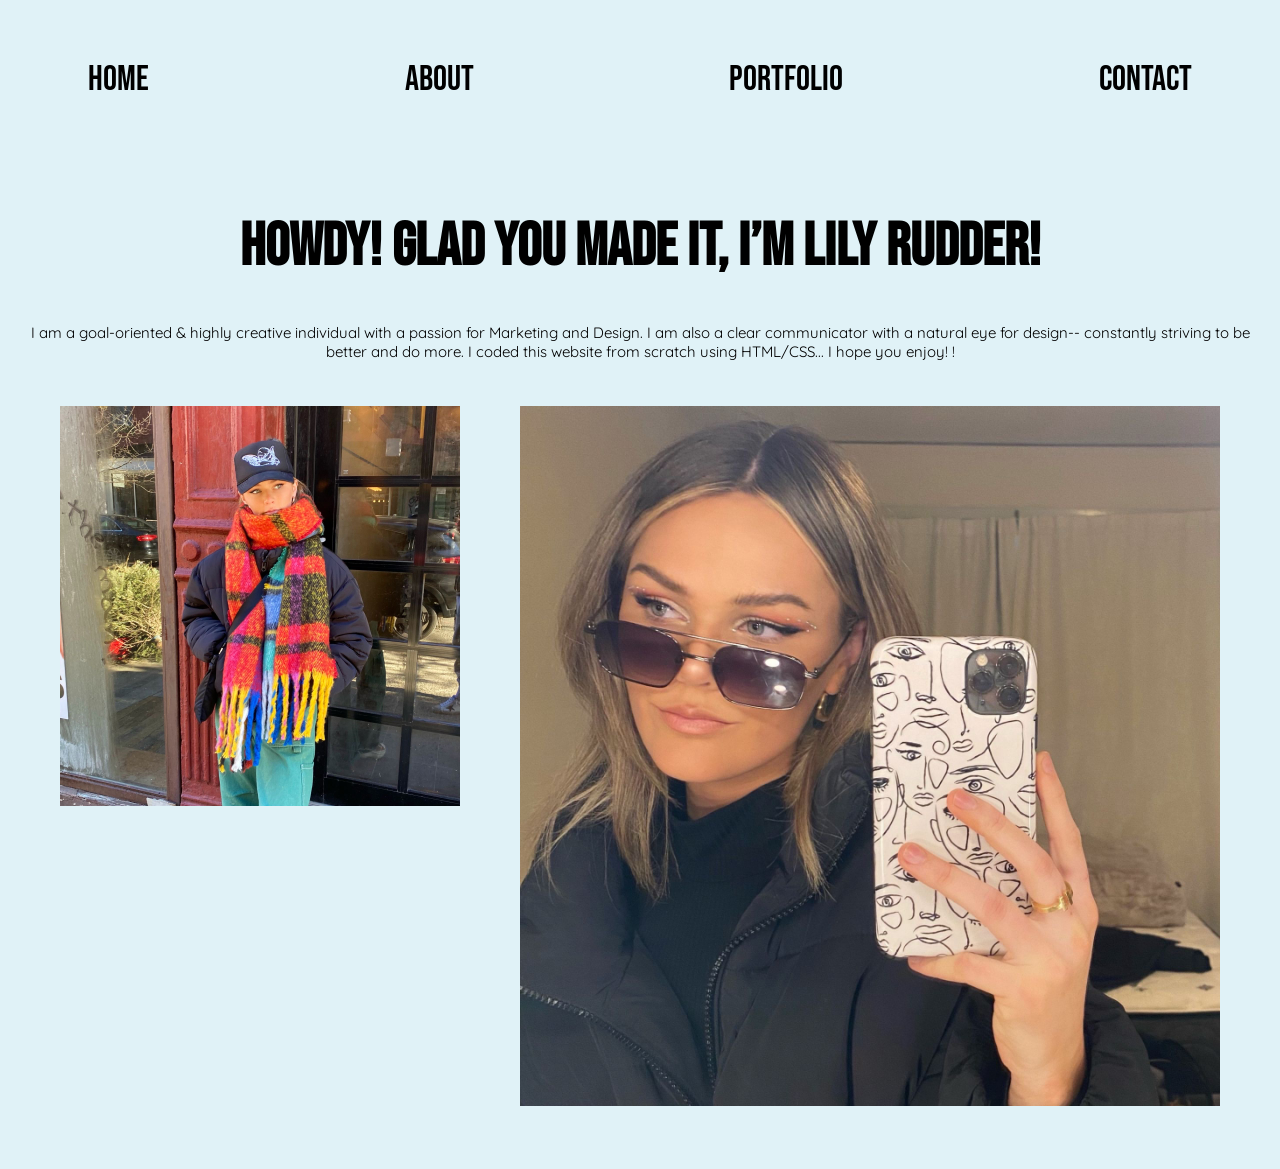
<file: index.html>
<!DOCTYPE html>
<html lang="en" dir="ltr">
  <head>
    <meta charset="utf-8">
    <meta name="viewport" content="width=device-width, initial-scale=1.0">
    <title>Welcome to my page!!!!</title>
    <style>
       h1{text-align: center;}
       .cls-1 {
         fill: #ffdec9;
       }

       .cls-2 {
         fill: #F88E85;
       }

       .cls-3 {
         fill: rgba(255,255,0,0.3);
       }
       .textdecoration{
         text-decoration: green wavy underline;
       }
     body{font-family: "Bebas Neue"}
     .textlocation{
       text-align: center;


     }

    </style>
    <link rel="stylesheet" href="./css/styles.css">
    <link rel="stylesheet" href="https://fonts.google.com/">

  </head>
  <body>
    <div class="textlocation">
    <div class="navbar">


      <div class="navbar-a">
        <a href="index.html">Home</a>
      </div>
      <div class="navbar-b">
        <a href="about.html">About</a>
      </div>
      <div class="navbar-c">
          <a href="portfolio.html">Portfolio</a>
      </div>
      <div class="navbar-d">
        <a href="contact.html">Contact</a>
      </div>
    </div>

    <h1 class="intro">HOWDY! GLAD YOU MADE IT, I’M LILY RUDDER!</h1>
  <p>I am a goal-oriented & highly creative individual with a passion for Marketing and Design. I am also a clear communicator with a natural eye for design-- constantly striving to be better and do more. I coded this website from scratch using HTML/CSS... I hope you enjoy! !</p>


    <div class="images">
      <div class="images-1">
          <img height="400" src="img/me3.JPG" alt="me1">
      </div>

      <div class="images-2">
          <img height="700" src="img/me4.JPG " alt="me2">
      </div>
    </div>
  </body>
</html>
</file>
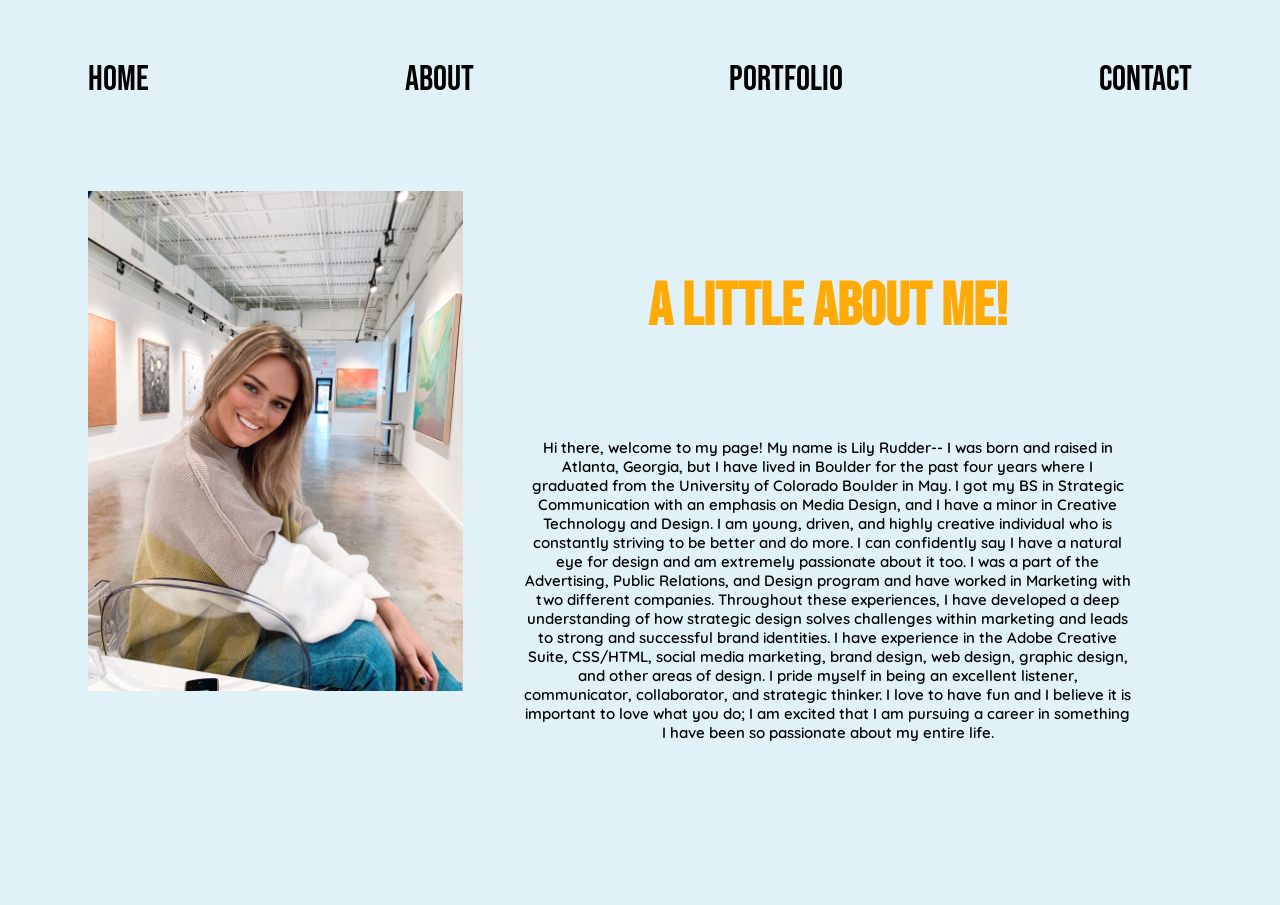
<file: about.html>
<!DOCTYPE html>
<html lang="en" dir="ltr">
  <head>
    <meta charset="utf-8">
    <meta name="viewport" content="width=device-width, initial-scale=1.0">
    <title>About Me</title>
    <style>
    .cls-1 {
      fill: #ffdec9;
    }

    .cls-2 {
      fill: #ffaa05;
    }

    .cls-3 {
      fill: rgba(255,207,159,0.74);
    }
  .textlocation{
    text-align: center;
  }

    </style>
    <link rel="stylesheet" href="./css/styles.css">
  </head>
  <body>
<div class="textlocation">
<div class="navbar">


  <div class="navbar-a">
    <a href="index.html">Home</a>
  </div>
  <div class="navbar-b">
    <a href="about.html">About</a>
  </div>
  <div class="navbar-c">
      <a href="portfolio.html">Portfolio</a>
  </div>
  <div class="navbar-d">
    <a href="contact.html">Contact</a>
  </div>
</div>

  <div class="aboutme">
      <div class="aboutme-1">
        <img height="500" src="img/me.JPG" alt="me">
      </div>
      <div class="aboutme-2">

<h2>A LITTLE ABOUT ME!</h2>
<div class="aboutme-2">
  <p>Hi there, welcome to my page! My name is Lily Rudder-- I was born and raised in Atlanta, Georgia, but I have lived in Boulder for the past four years where I graduated from the University of Colorado Boulder in May. I got my BS in Strategic Communication with an emphasis on Media Design, and I have a minor in Creative Technology and Design. I am young, driven, and highly creative individual who is constantly striving to be better and do more. I can confidently say I have a natural eye for design and am extremely passionate about it too. I was a part of the Advertising, Public Relations, and Design program and have worked in Marketing with two different companies. Throughout these experiences, I have developed a deep understanding of how strategic design solves challenges within marketing and leads to strong and successful brand identities. I have experience in the Adobe Creative Suite, CSS/HTML, social media marketing, brand design, web design, graphic design, and other areas of design. I pride myself in being an excellent listener, communicator, collaborator, and strategic thinker. I love to have fun and I believe it is important to love what you do; I am excited that I am pursuing a career in something I have been so passionate about my entire life. </p>
</div>
</div>
  </body>
</html>
</file>
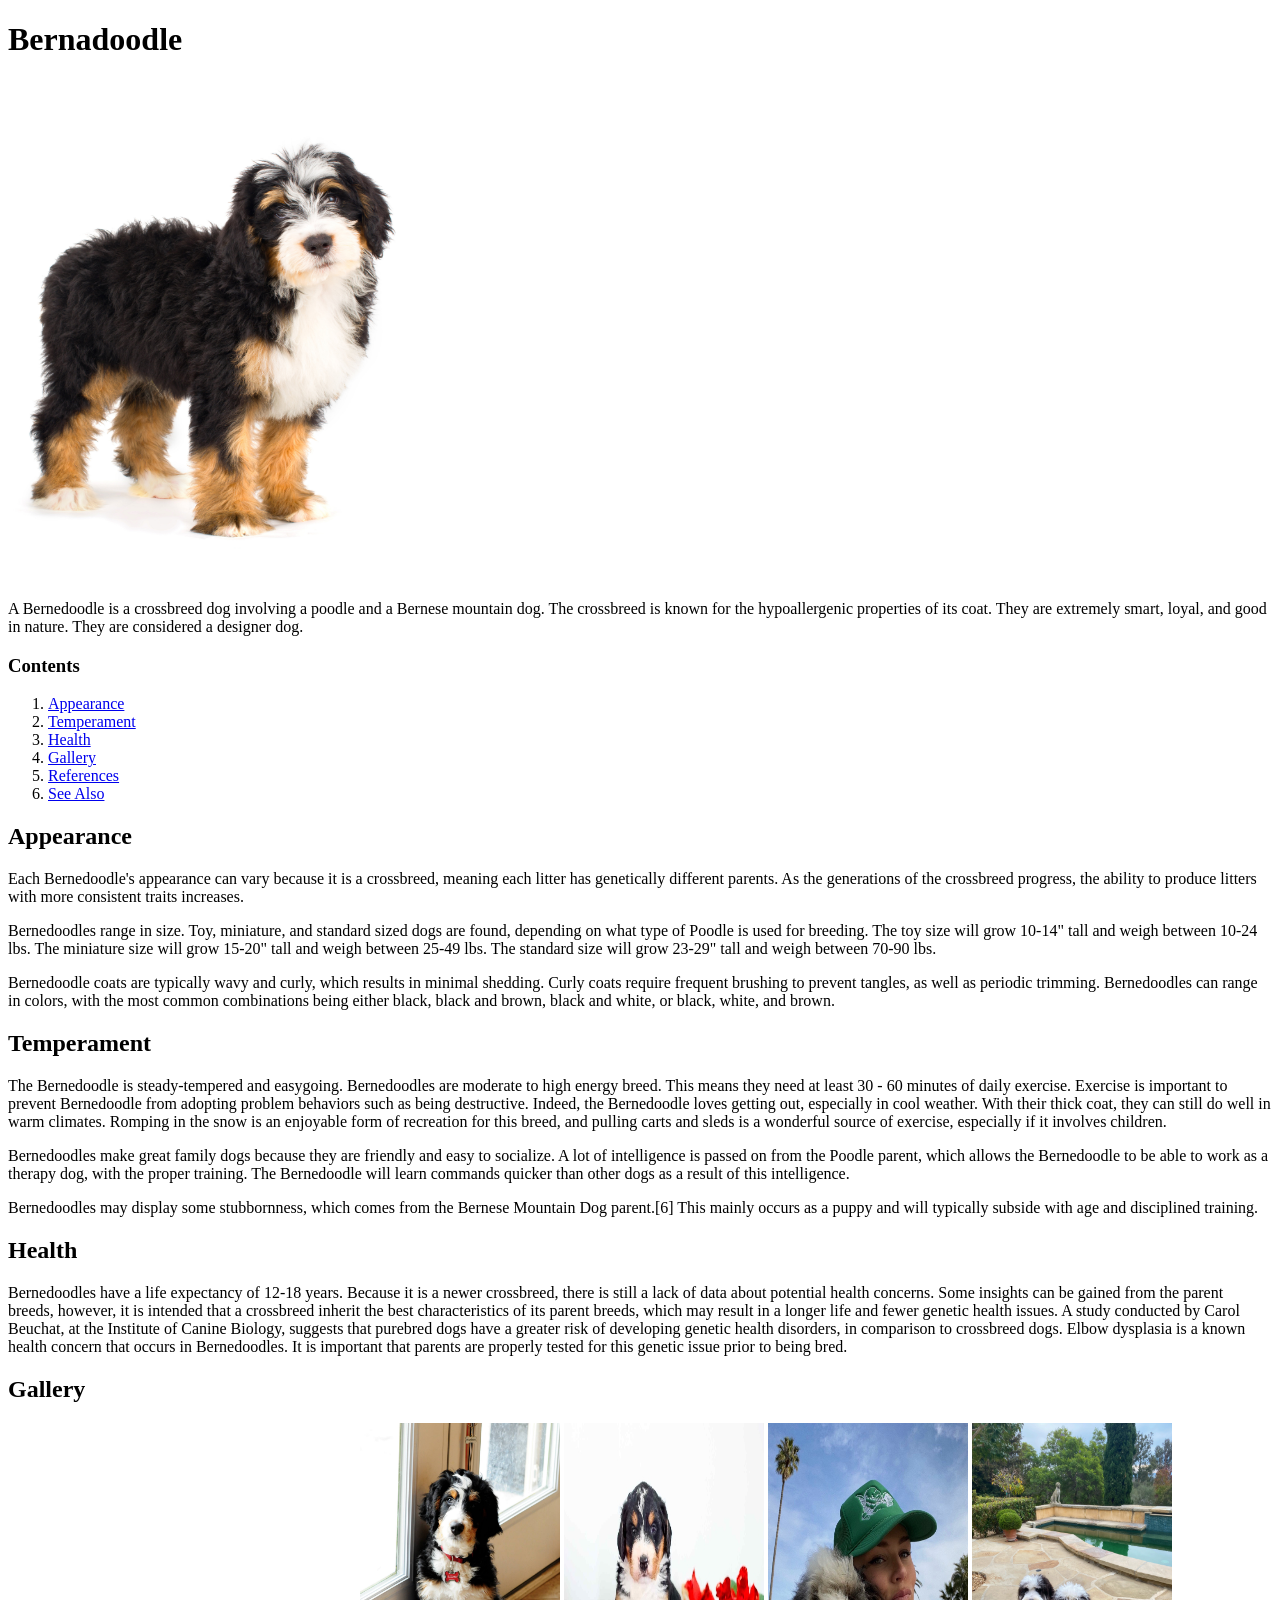
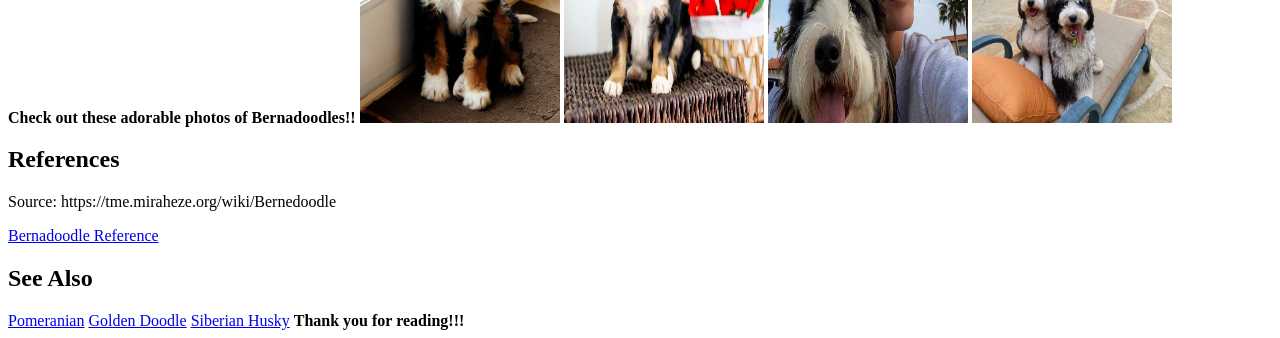
<file: assignment3.html>
<!DOCTYPE html>
<html>
    <head></head>
    <body>
        <h1>Bernadoodle</h1>

        <img src="img/Bernadoodle.JPG"
        width="400px"
        height="500" />

        <p>A Bernedoodle is a crossbreed dog involving a poodle and a Bernese mountain dog.
        The crossbreed is known for the hypoallergenic properties of its coat. They are extremely smart,
        loyal, and good in nature. They are considered a designer dog. </p>

        <h3>Contents</h3>
        <ol>
          <li><a href="#Appearance">Appearance</a></li>
          <li><a href="#Temperament">Temperament</a></li>
          <li><a href="#Health">Health</a></li>
          <li><a href="#Gallery">Gallery</a></li>
          <li><a href="#References">References</a></li>
          <li><a href="#See Also">See Also</a></li>
        </ol>

        <h2 id="Appearance">Appearance</h2>
        <p>Each Bernedoodle's appearance can vary because it is a crossbreed, meaning each litter has genetically different parents.
        As the generations of the crossbreed progress, the ability to produce litters with more consistent traits increases.</p>
        <p>Bernedoodles range in size. Toy, miniature, and standard sized dogs are found, depending on what type of Poodle is used for breeding.
        The toy size will grow 10-14" tall and weigh between 10-24 lbs. The miniature size will grow 15-20" tall and weigh between 25-49 lbs.
        The standard size will grow 23-29" tall and weigh between 70-90 lbs.</p>
        <p>Bernedoodle coats are typically wavy and curly, which results in minimal shedding. Curly coats require frequent brushing to prevent
        tangles, as well as periodic trimming. Bernedoodles can range in colors, with the most common combinations being either black, black and brown,
        black and white, or black, white, and brown.</p>

        <h2 id="Temperament">Temperament</h2>
        <p>The Bernedoodle is steady-tempered and easygoing. Bernedoodles are moderate to high energy breed. This means they need at least 30 - 60 minutes of daily exercise. Exercise is important to prevent Bernedoodle from adopting problem behaviors such as being destructive. Indeed, the Bernedoodle loves getting out, especially in cool weather. With their thick coat, they can still do well in warm climates. Romping in the snow is an enjoyable form of recreation for this breed, and pulling carts and sleds is a wonderful source of exercise, especially if it involves children.</p>
        <p>Bernedoodles make great family dogs because they are friendly and easy to socialize. A lot of intelligence is passed on from the Poodle parent, which allows the Bernedoodle to be able to work as a therapy dog, with the proper training. The Bernedoodle will learn commands quicker than other dogs as a result of this intelligence.</p>
        <p>Bernedoodles may display some stubbornness, which comes from the Bernese Mountain Dog parent.[6] This mainly occurs as a puppy and will typically subside with age and disciplined training.</p>

        <h2 id="Health">Health</h2>
        <p>Bernedoodles have a life expectancy of 12-18 years. Because it is a newer crossbreed, there is still a lack of data about potential health concerns. Some insights can be gained from the parent breeds, however, it is intended that a crossbreed inherit the best characteristics of its parent breeds, which may result in a longer life and fewer genetic health issues. A study conducted by Carol Beuchat, at the Institute of Canine Biology, suggests that purebred dogs have a greater risk of developing genetic health disorders, in comparison to crossbreed dogs. Elbow dysplasia is a known health concern that occurs in Bernedoodles. It is important that parents are properly tested for this genetic issue prior to being bred.</p>

        <h2 id="Gallery">Gallery</h2>
        <strong>Check out these adorable photos of Bernadoodles!!</strong>
          <img src="img/Bernedoodle-Dogs.jpg"
          width="200px"
          height="300" />
          <img src="img/bernedoodle-puppies-new-york.jpg"
          width="200px"
          height="300" />
          <img src="img/loue.jpg"
          width="200px"
          height="300" />
          <img src="img/AfterlightImage 4.JPG"
          width="200px"
          height="300" />

        <h2 id="References">References</h2>
        <p>Source: https://tme.miraheze.org/wiki/Bernedoodle</p>
        <a href="https://tme.miraheze.org/wiki/Bernedoodle">Bernadoodle Reference</a>


        <h2 id="See Also">See Also</h2>
          <a href="https://ananyatandel.github.io/assignment3.html">Pomeranian</a>
          <a href="https://emmefredericks.github.io/assignment3.html">Golden Doodle</a>
          <a href="https://shepherdjade.github.io/assignment3.html">Siberian Husky</a>

<strong>Thank you for reading!!!</strong>


    </body>
</html>
</file>
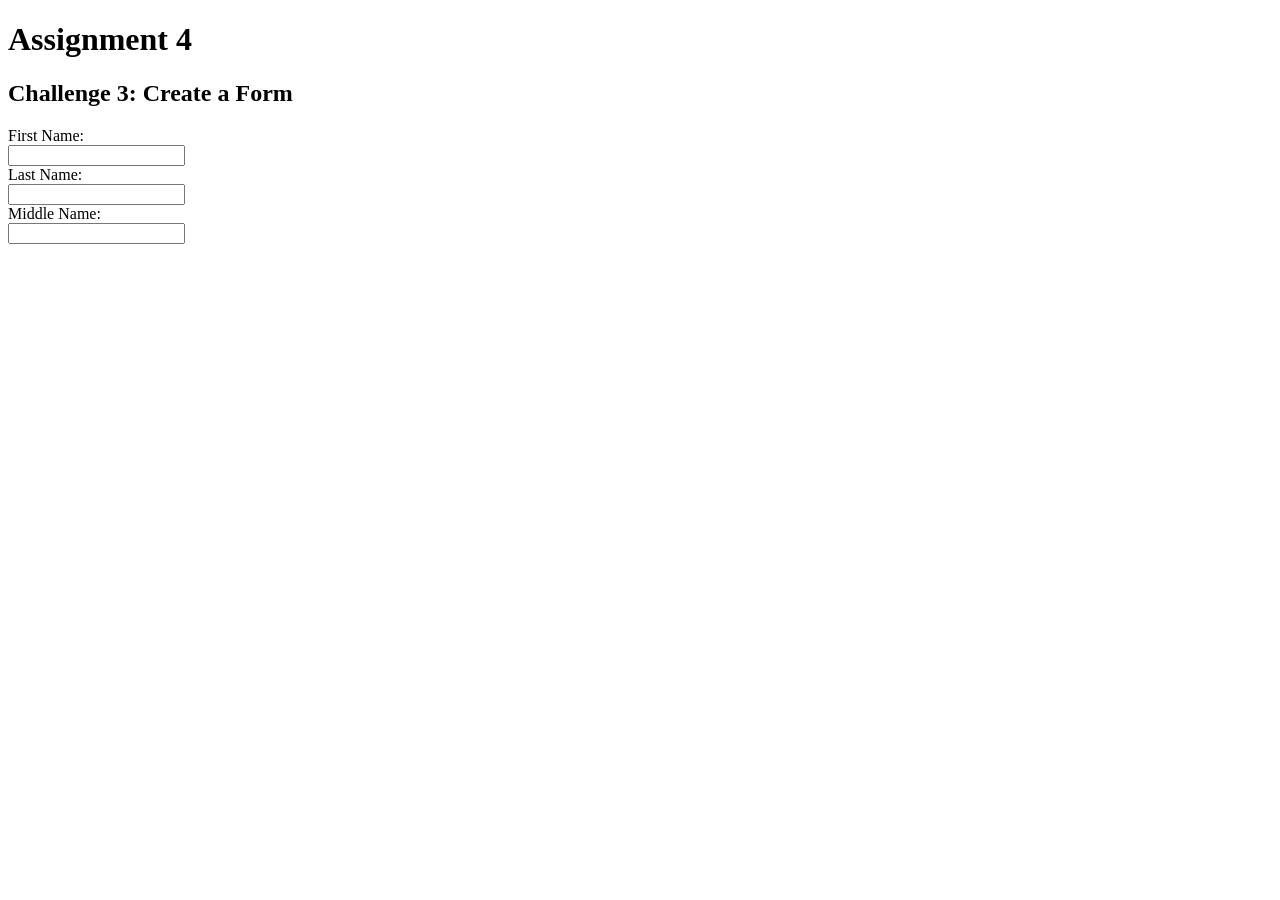
<file: assignment4.html>
<!DOCTYPE html>
    <head>
      <meta charset="utf-8">
      <title>Assignment 4</title>
    </head>
    <body>
    <h1> Assignment 4</h1>
    <div>
      <h2>Challenge 3: Create a Form</h2>
      <form>
        <label for="fname">First Name:</label><br>
        <input type="text" id="fname" name="fname"><br>
        <label for="lname">Last Name:</label><br>
        <input type="text" id="lname" name="lname"><br>
        <label for="mname">Middle Name:</label><br>
        <input type="text" id="mname" name="mname"><br>
      </form>


    </body>
</file>
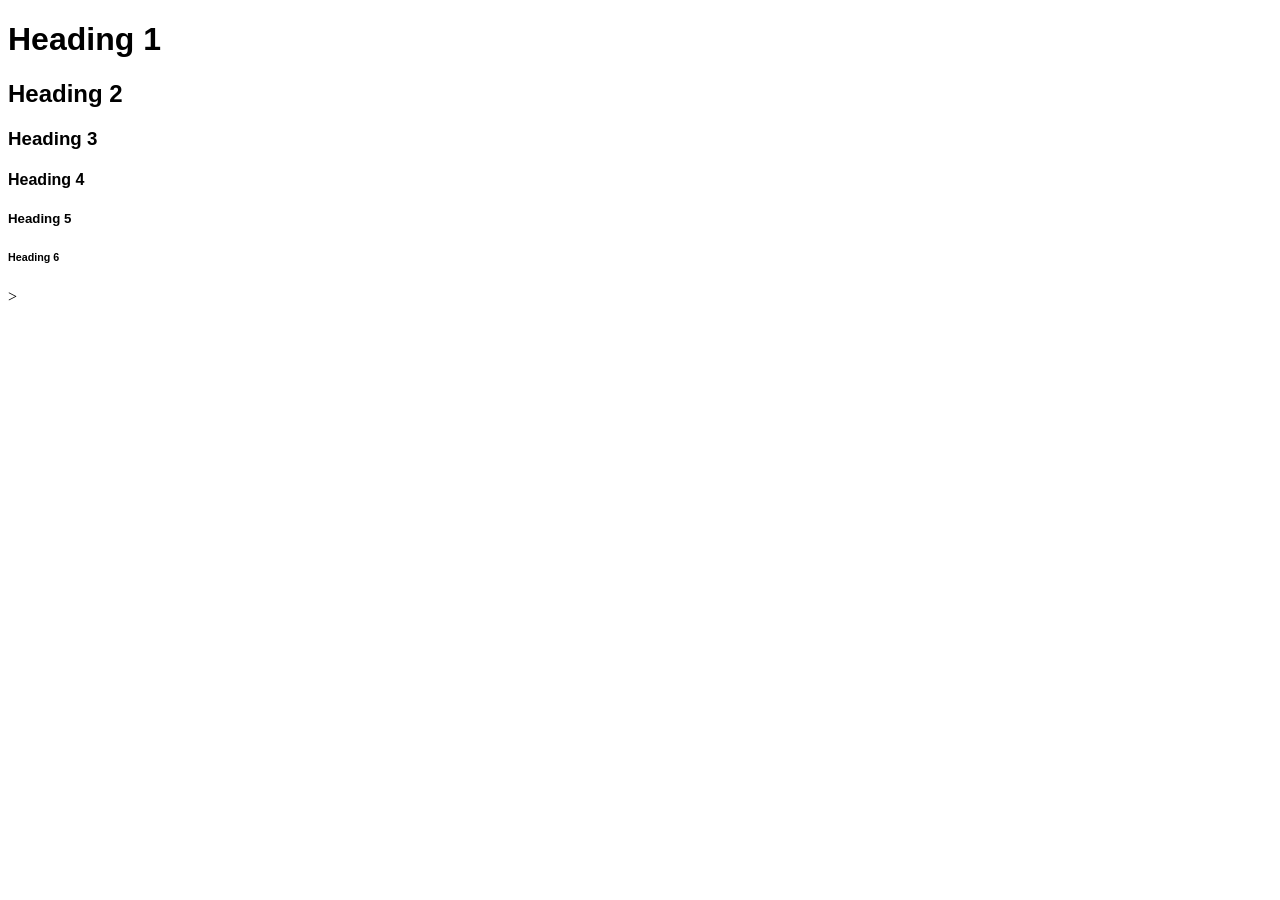
<file: assignment4_part2.html>
<!DOCTYPE html>
    <head>
      <meta charset="utf-8">
      <title>Pattern Library</title>
    </head>
    <body>
      <h1 style= "font-family: Helvetica">Heading 1</h1>
      <h2 style= "font-family: Helvetica">Heading 2</h2>
      <h3 style= "font-family: Helvetica">Heading 3</h3>
      <h4 style= "font-family: Helvetica">Heading 4</h4>
      <h5 style= "font-family: Helvetica">Heading 5</h5>
      <h6 style= "font-family: Helvetica">Heading 6</h6>>
    </body>
</file>
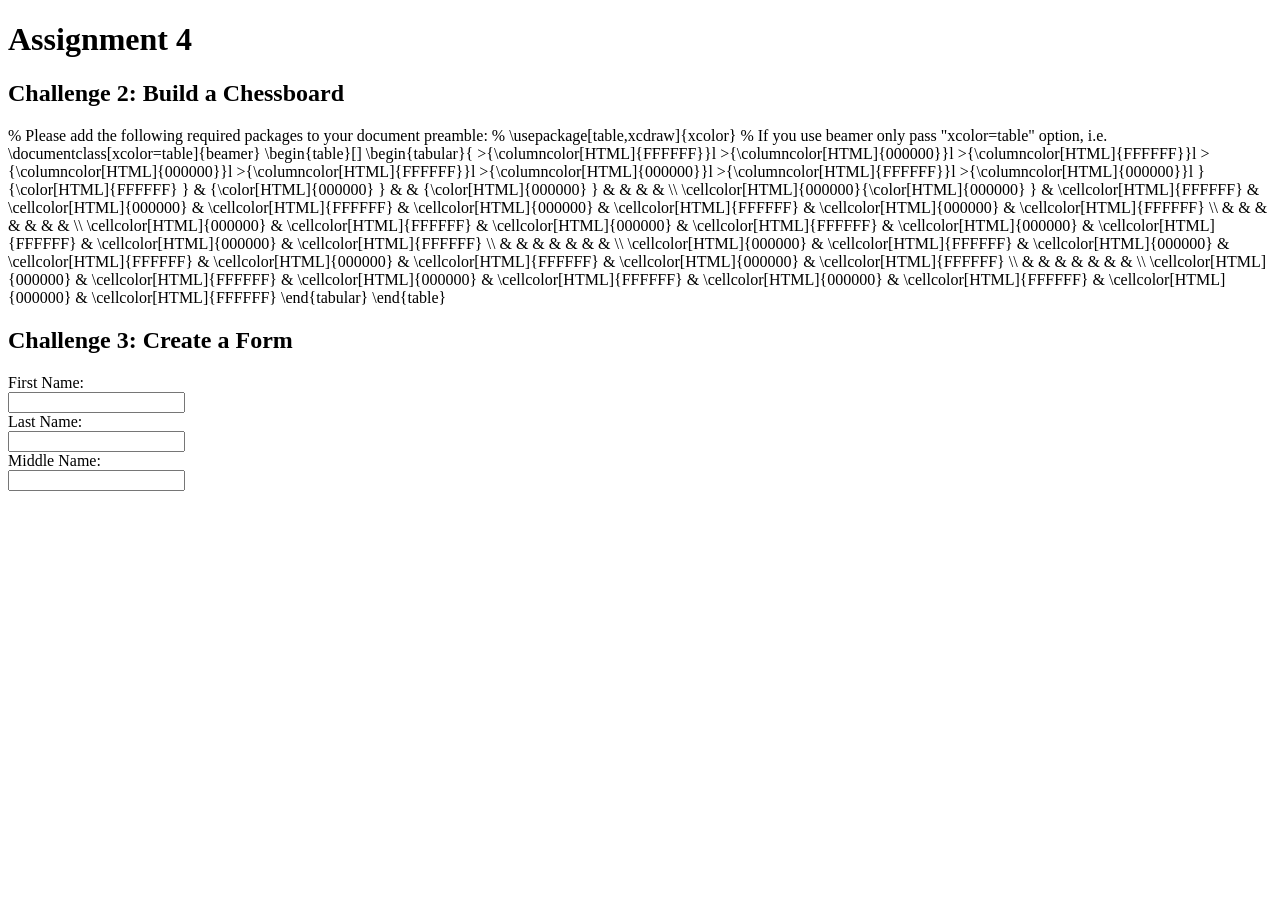
<file: assignment5.html>
<!DOCTYPE html>
    <head>
      <meta charset="utf-8">
      <title>Assignment 4</title>
    </head>
    <body>
    <h1> Assignment 4</h1>

    <div>
      <h2>Challenge 2: Build a Chessboard</h2>

      % Please add the following required packages to your document preamble:
      % \usepackage[table,xcdraw]{xcolor}
      % If you use beamer only pass "xcolor=table" option, i.e. \documentclass[xcolor=table]{beamer}
      \begin{table}[]
      \begin{tabular}{
      >{\columncolor[HTML]{FFFFFF}}l
      >{\columncolor[HTML]{000000}}l
      >{\columncolor[HTML]{FFFFFF}}l
      >{\columncolor[HTML]{000000}}l
      >{\columncolor[HTML]{FFFFFF}}l
      >{\columncolor[HTML]{000000}}l
      >{\columncolor[HTML]{FFFFFF}}l
      >{\columncolor[HTML]{000000}}l }
      {\color[HTML]{FFFFFF} }                         & {\color[HTML]{000000} }  &                          & {\color[HTML]{000000} }  &                          &                          &                          &                          \\
      \cellcolor[HTML]{000000}{\color[HTML]{000000} } & \cellcolor[HTML]{FFFFFF} & \cellcolor[HTML]{000000} & \cellcolor[HTML]{FFFFFF} & \cellcolor[HTML]{000000} & \cellcolor[HTML]{FFFFFF} & \cellcolor[HTML]{000000} & \cellcolor[HTML]{FFFFFF} \\
                                                      &                          &                          &                          &                          &                          &                          &                          \\
      \cellcolor[HTML]{000000}                        & \cellcolor[HTML]{FFFFFF} & \cellcolor[HTML]{000000} & \cellcolor[HTML]{FFFFFF} & \cellcolor[HTML]{000000} & \cellcolor[HTML]{FFFFFF} & \cellcolor[HTML]{000000} & \cellcolor[HTML]{FFFFFF} \\
                                                      &                          &                          &                          &                          &                          &                          &                          \\
      \cellcolor[HTML]{000000}                        & \cellcolor[HTML]{FFFFFF} & \cellcolor[HTML]{000000} & \cellcolor[HTML]{FFFFFF} & \cellcolor[HTML]{000000} & \cellcolor[HTML]{FFFFFF} & \cellcolor[HTML]{000000} & \cellcolor[HTML]{FFFFFF} \\
                                                      &                          &                          &                          &                          &                          &                          &                          \\
      \cellcolor[HTML]{000000}                        & \cellcolor[HTML]{FFFFFF} & \cellcolor[HTML]{000000} & \cellcolor[HTML]{FFFFFF} & \cellcolor[HTML]{000000} & \cellcolor[HTML]{FFFFFF} & \cellcolor[HTML]{000000} & \cellcolor[HTML]{FFFFFF}
      \end{tabular}
      \end{table}

    <div>
      <h2>Challenge 3: Create a Form</h2>
      <form>
        <label for="fname">First Name:</label><br>
        <input type="text" id="fname" name="fname"><br>
        <label for="lname">Last Name:</label><br>
        <input type="text" id="lname" name="lname"><br>
        <label for="mname">Middle Name:</label><br>
        <input type="text" id="mname" name="mname"><br>
      </form>


    </body>
</file>
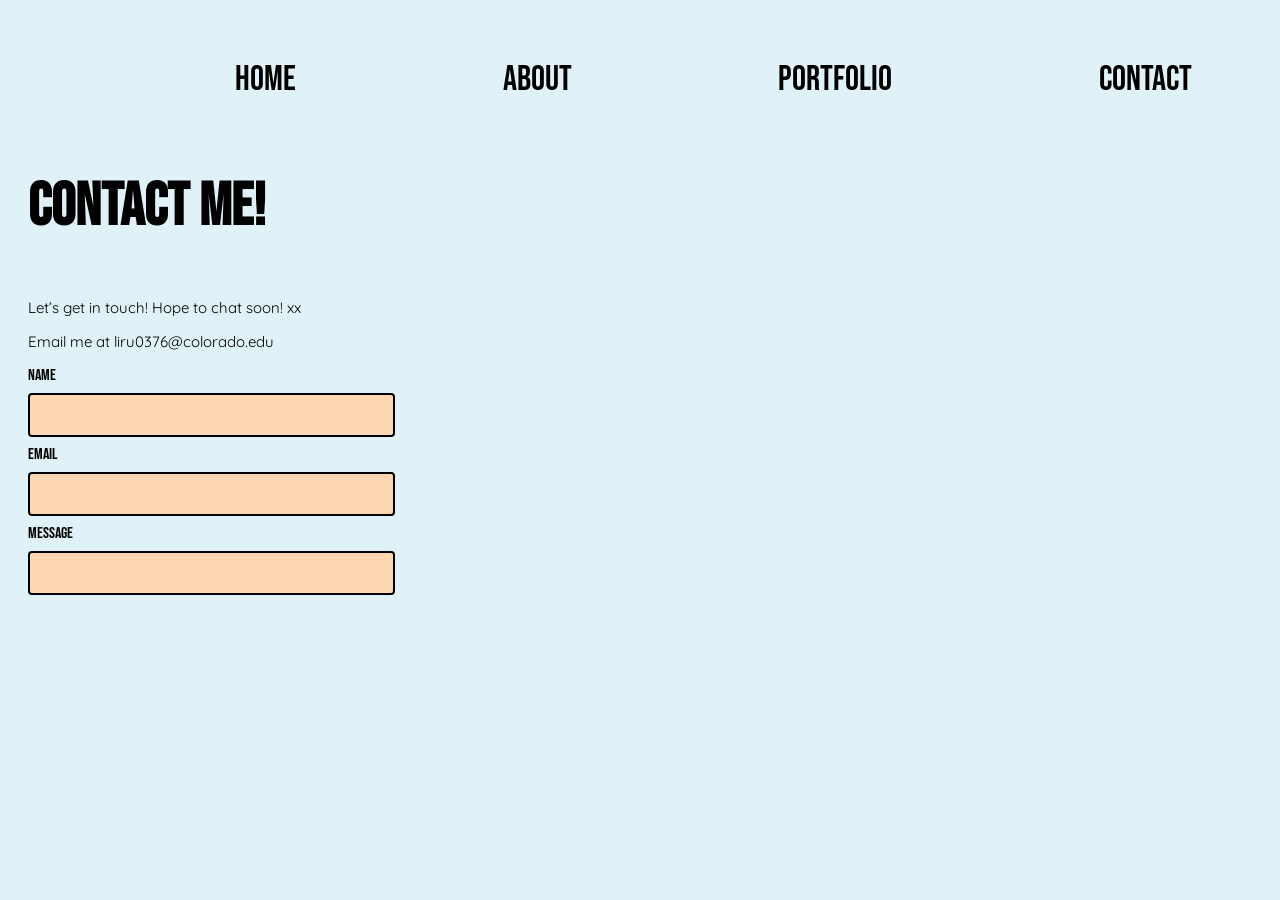
<file: contact.html>
<!DOCTYPE html>
<html lang="en" dir="ltr">
  <head>
    <meta charset="utf-8">
    <meta name="viewport" content="width=device-width, initial-scale=1.0">
    <title>Contact</title>
    <style>
    .cls-1 {
      fill: #ffdec9;
    }

    .cls-2 {
      fill: #ffaa05;
    }

    .cls-3 {
      fill: rgba(255,207,159,0.74);
    }
    </style>
    <link rel="stylesheet" href="./css/styles.css">
  </head>
  <body>
    <div class="navbar">
      <div class="navbar-logo">
      
        </g>
      </svg>
      </div>
      <div class="navbar-a">
        <a href="index.html">Home</a>
      </div>
      <div class="navbar-b">
        <a href="about.html">About</a>
      </div>
      <div class="navbar-c">
          <a href="portfolio.html">Portfolio</a>
      </div>
      <div class="navbar-d">
        <a href="contact.html">Contact</a>
      </div>


    </div>
    <div class="contactme">
      <div class="contactme-h1">
        <h1>CONTACT ME!</h1>
      </div>

<div class="contactme-h2">
  <p>Let’s get in touch! Hope to chat soon! xx</p>
  <p>Email me at liru0376@colorado.edu</p>
</div>
</div>

<div class="contactme-h4">
  <form>
    <label for="fname">name</label><br>
    <input type="text" id="fname" name="fname"></br>
    <label for="lname">email</label><br>
    <input type="text" id="lname" name="lname"><br>
    <label for="mname">message</label><br>
    <input type="text" id="mname" name="fname"><br>
  </form>
</div>
    </div>
  </body>
</html>
</file>
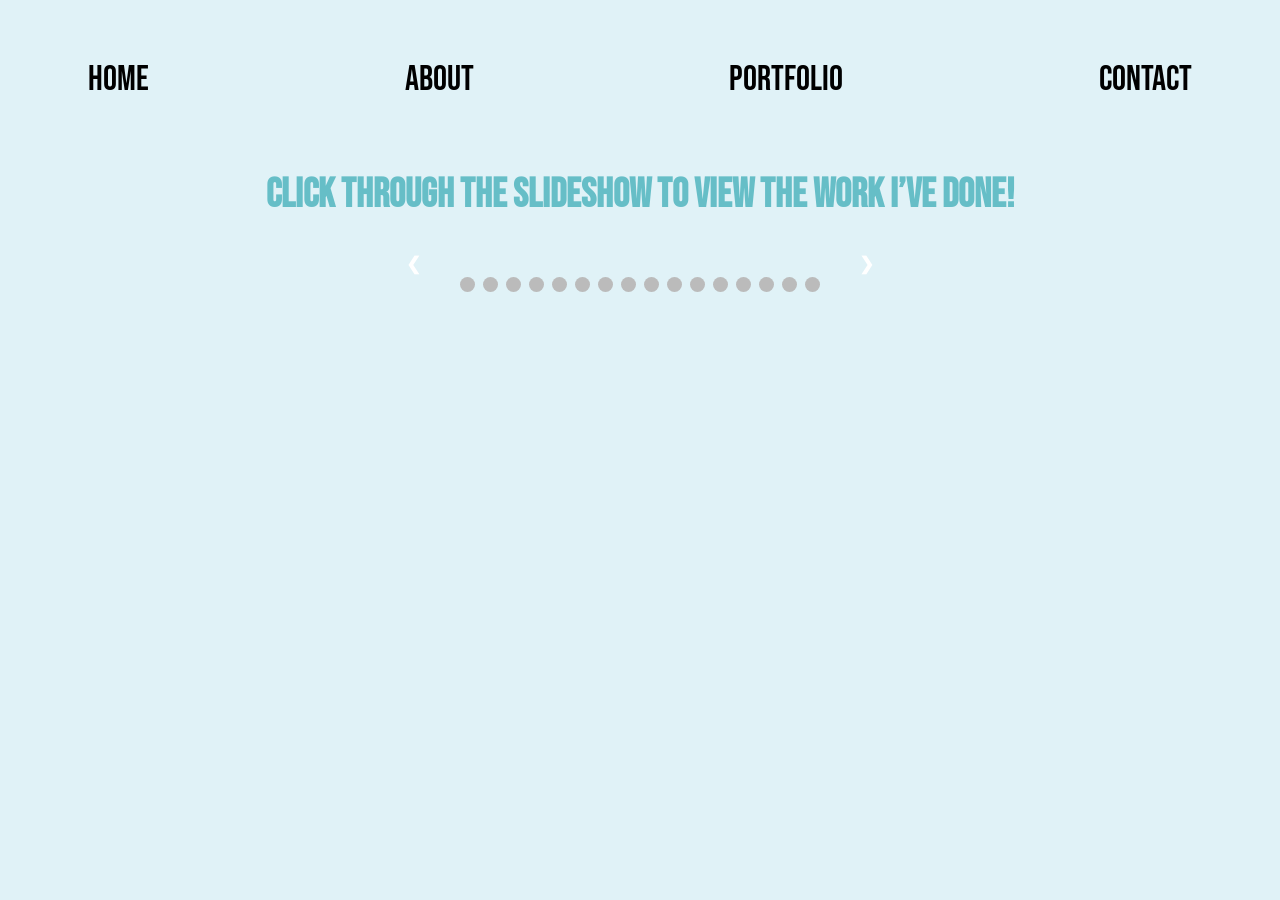
<file: portfolio.html>
<!DOCTYPE html>
<html lang="en" dir="ltr">
  <head>
    <meta charset="utf-8">
    <meta name="viewport" content="width=device-width, initial-scale=1.0">
    <title>Portfolio</title>
    <style>
      h1{text-align: center;}
      .cls-1 {
        fill: #ffdec9;
      }

      .cls-2 {
        fill: #ffaa05;
      }

      .cls-3 {
        fill: rgba(255,207,159,0.74);
      }

    </style>
    <link rel="stylesheet" href="./css/styles.css">
    <script src="../js/slideshow.js"></script>

  </head>
  <body>
    <div class="textlocation">
    <div class="navbar">


      <div class="navbar-a">
        <a href="index.html">Home</a>
      </div>
      <div class="navbar-b">
        <a href="about.html">About</a>
      </div>
      <div class="navbar-c">
          <a href="portfolio.html">Portfolio</a>
      </div>
      <div class="navbar-d">
        <a href="contact.html">Contact</a>
      </div>
    </div>


<h3>Click through the slideshow to view the work I’ve done!</h3>

<!-- SLIDESHOW CODE STARTS HERE -->
<div class="slideshow-container">

  <!-- Full-width images with number and caption text -->
  <div class="mySlides fade">
    <div class="numbertext">1 / 16</div>
    <img src="img/Face.jpg" style="width:100%">
  </div>

  <div class="mySlides fade">
    <div class="numbertext">2 / 16</div>
    <img src="img/Yellow.JPG" style="width:100%">
  </div>

  <div class="mySlides fade">
    <div class="numbertext">3 / 16</div>
    <img src="img/Bennett.jpg" style="width:100%">
  </div>

  <div class="mySlides fade">
    <div class="numbertext">4 / 16</div>
    <img src="img/Pierce.jpg" style="width:100%">
  </div>

  <div class="mySlides fade">
    <div class="numbertext">5 / 16</div>
    <img src="img/warm color faces.JPG" style="width:100%">
  </div>

  <div class="mySlides fade">
    <div class="numbertext">6 / 16</div>
    <img src="img/FacesTan.jpg" style="width:100%">
  </div>

  <div class="mySlides fade">
    <div class="numbertext">7 / 16</div>
    <img src="img/Abstract.JPG" style="width:100%">
  </div>

  <div class="mySlides fade">
    <div class="numbertext">8 / 16</div>
    <img src="img/FacesSmall.JPG" style="width:100%">
  </div>

  <div class="mySlides fade">
    <div class="numbertext">9 / 16</div>
    <img src="img/Eyes.JPG" style="width:100%">
  </div>

  <div class="mySlides fade">
    <div class="numbertext">10 / 16</div>
    <img src="img/AbstractCell.jpg" style="width:100%">
  </div>

  <div class="mySlides fade">
    <div class="numbertext">11 / 16</div>
    <img src="img/flower.jpg" style="width:100%">
  </div>

  <div class="mySlides fade">
    <div class="numbertext">12 / 16</div>
    <img src="img/mona.jpg" style="width:100%">
  </div>

  <div class="mySlides fade">
    <div class="numbertext">13 / 16</div>
    <img src="img/money.jpg" style="width:100%">
  </div>

  <div class="mySlides fade">
    <div class="numbertext">14 / 16</div>
    <img src="img/mary.jpg" style="width:100%">
  </div>

  <div class="mySlides fade">
    <div class="numbertext">15 / 16</div>
    <img src="img/icecream.jpg" style="width:100%">
  </div>

  <div class="mySlides fade">
    <div class="numbertext">16 / 16</div>
    <img src="img/brand.jpg" style="width:100%">
  </div>




  <!-- Next and previous buttons -->
  <a class="prev" onclick="plusSlides(-1)">&#10094;</a>
  <a class="next" onclick="plusSlides(1)">&#10095;</a>
</div>
<br>

<!-- The dots/circles -->
<div style="text-align:center">
  <span class="dot" onclick="currentSlide(1)"></span>
  <span class="dot" onclick="currentSlide(2)"></span>
  <span class="dot" onclick="currentSlide(3)"></span>
  <span class="dot" onclick="currentSlide(4)"></span>
  <span class="dot" onclick="currentSlide(5)"></span>
  <span class="dot" onclick="currentSlide(6)"></span>
  <span class="dot" onclick="currentSlide(7)"></span>
  <span class="dot" onclick="currentSlide(8)"></span>
  <span class="dot" onclick="currentSlide(9)"></span>
  <span class="dot" onclick="currentSlide(10)"></span>
  <span class="dot" onclick="currentSlide(11)"></span>
  <span class="dot" onclick="currentSlide(12)"></span>
  <span class="dot" onclick="currentSlide(13)"></span>
  <span class="dot" onclick="currentSlide(14)"></span>
  <span class="dot" onclick="currentSlide(15)"></span>
  <span class="dot" onclick="currentSlide(16)"></span>
</div>

<script src= "js/slideshow.js" ></script>

</body>
</html>
</file>
<file: css/styles.css>
@import url('https://fonts.googleapis.com/css2?family=Bebas+Neue&family=Quicksand:wght@300&display=swap');
p
{
  font-family: 'Quicksand', sans-serif;
  font-size: 15px;
  color: Black;
}
h1
{
  font-family: 'Bebas Neue';
    font-weight: 600;
    font-size: 60px;
      color: Black;
    line-height: initial;
}
h3{
  font-family: 'Bebas Neue';
    font-weight: 600;
    font-size: 40px;
    color: #66BEC7;
    text-align: center;
    line-height: initial;
}
body
{
  background-color: #FBF2E7;
  padding: 20px;
}



.navbar {
  display: flex;
  justify-content: space-between;
  align-items: center;
  font-family: 'Bebas Neue';
  color: white;
  font-size: 35px;
  text-decoration:none;

}
.navbar-a a{
  padding: 30px;
  text-decoration: none;
  color: #000000;
}
.navbar-b a{
  padding: 30px;
  text-decoration:none;
  color: #000000;
}
.navbar-c a{
  padding:30px;
  text-decoration: none;
  color: #000000;
}
.navbar-d a{
  padding:30px;
  text-decoration: none;
  color: #000000;
}

.images{
  display:flex;
  justify-content: center;

}
.images-1{
padding:30px;
}
.images-2{
  padding:30px;
}



  .aboutme{
    display:flex;
    justify-content: flex-start;
    align-content: space-between;
    padding: 60px;
  }
  .aboutme-1{
    padding:0;
    text-align: center;
  }
  .aboutme-2{
  font-family: 'Bebas Neue';
  font-weight: 600;
  font-size: 40px;
  color: #FFAA05;
  padding: 30px;
  flex-direction: column;
}
.container div {
  font-family: 'Bebas Neue';
  font-weight: 600;
  font-size: 20px;
  color: black;
  padding: 30px;
}
.contactme{
  display: flex;
  justify-content: flex-start;
  flex-direction: column;
}
.contact-h1{
  font-family: 'Bebas Neue';
  font-weight: 600;
  font-size: 20px;
  color: Black;
  padding: 0;
}
.contact-h2{
  font-family: 'Bebas Neue';
  font-weight: 600;
  font-size: 25px;
  color: Black;
  padding: 0;
}
.contact-h3{
  font-family: 'Bebas Neue';
  font-weight: 300;
  font-size: 15px;
  color: Black;
  text-align: center;
  justify-content: center;
  padding: 0;
}
.contact-h4{
  border: Black;
  margin: 6px;
  justify-content: center;
}

form {
  font-family:'Bebas Neue';
  color: black;
}
input[type=text]{
  text-align: center;
  font-family: 'Bebas Neue';
  width: 30%;
  padding:12px 50px;
  margin: 8px 0;
  background-color: #FDD7B1;
  border:2px solid black;
  border-radius: 4px;
  color: #000000;
}
.portfolio{
  display: flex;
  justify-content: center;
}
.portfolio-1{
  padding: 30px;
}
.portfolio-2{
  padding: 30px;
}
.portfolio-3{
  padding: 30px;
}
.portfolio-4{
  padding: 30px;
}
.portfolio-5{
  padding: 30px;
}
.portfolio-6{
  padding: 30px;
}
.portfolio-7{
  padding: 30px;
}

.intro{
  margin-top: 80px;
}

/*SLIDESHOW CODE STARTS HERE */

* {box-sizing:border-box}

/* Slideshow container */
.slideshow-container {
  max-width: 500px;
  position: relative;
  margin: auto;
}

/* Hide the images by default */
.mySlides {
  display: none;
}

/* Next & previous buttons */
.prev, .next {
  cursor: pointer;
  position: absolute;
  top: 50%;
  width: auto;
  margin-top: -22px;
  padding: 16px;
  color: white;
  font-weight: bold;
  font-size: 18px;
  transition: 0.6s ease;
  border-radius: 0 3px 3px 0;
  user-select: none;
}

/* Position the "next button" to the right */
.next {
  right: 0;
  border-radius: 3px 0 0 3px;
}

/* On hover, add a black background color with a little bit see-through */
.prev:hover, .next:hover {
  background-color: rgba(0,0,0,0.8);
}

/* Caption text */
.text {
  color: #f2f2f2;
  font-size: 15px;
  padding: 8px 12px;
  position: absolute;
  bottom: 8px;
  width: 100%;
  text-align: center;
}

/* Number text (1/3 etc) */
.numbertext {
  color: #f2f2f2;
  font-size: 12px;
  padding: 8px 12px;
  position: absolute;
  top: 0;
}

/* The dots/bullets/indicators */
.dot {
  cursor: pointer;
  height: 15px;
  width: 15px;
  margin: 0 2px;
  background-color: #bbb;
  border-radius: 50%;
  display: inline-block;
  transition: background-color 0.6s ease;
}

.active, .dot:hover {
  background-color: #717171;
}

/* Fading animation */
.fade {
  animation-name: fade;
  animation-duration: 1.5s;
}

@keyframes fade {
  from {opacity: .4}
  to {opacity: 1}
}

@media screen and (max-width: 700px) {
  .navbar {
    padding: 5px;
    flex-direction: column;
  }
  .aboutme {
    flex-direction: column;
    padding: 10px;
  }
  .aboutme-2{
  font-size: 36px;
  padding: 10px;
}
.images{
  flex-direction: column;
}
.navbar div a {
  padding: 0;
}
  body{
    background-color: #E0F2F7;
  }
}
  @media screen and (max-width:1900px) and (min-width:1100px){
    .navbar{
      padding: 30px;
    }
    body{
      background-color: #E0F2F7;
    }
  }
</file>
